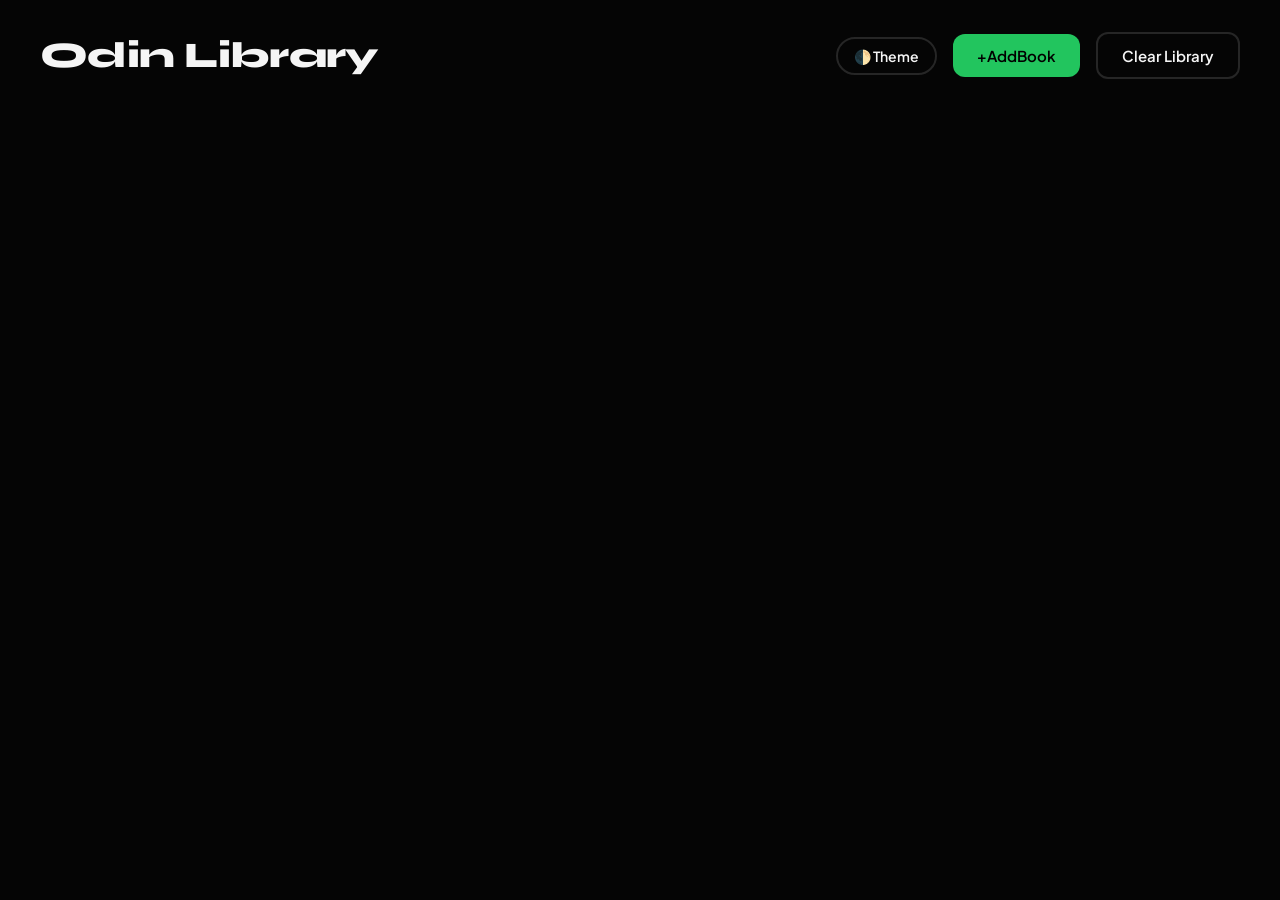
<file: index.html>
<!DOCTYPE html>
<html lang="en">
<head>
  <meta charset="UTF-8">
  <meta name="viewport" content="width=device-width, initial-scale=1.0">
  <title>Odin Library</title>
  <link rel="stylesheet" href="style.css">
  <!-- Google Fonts: Syne & Plus Jakarta Sans (Free, Modern, Clean) -->
  <link rel="preconnect" href="https://fonts.googleapis.com">
  <link rel="preconnect" href="https://fonts.gstatic.com" crossorigin>
  <link href="https://fonts.googleapis.com/css2?family=Plus+Jakarta+Sans:wght@400;500;600;700&family=Syne:wght@700;800&display=swap" rel="stylesheet">
</head>


<body data-theme="dark">
  <header>
    <h1>Odin Library</h1>

    <div class="controls">
      <button class="theme-switch" id="themeToggle">🌓 Theme</button>
      <button class="btn btn-primary" id="add-book-button">+AddBook</button>
      <button class="btn btn-outline" id="clearLibraryBtn">Clear Library</button>
    </div>
  </header>
  
  <dialog id="book-dialog" class="modal">
  <h2>Add New Book</h2>

  <form id="book-form">
    <div class="form-group">
      <label for="title">Title:</label>
      <input type="text" id="title" name="title" placeholder="Enter book title" required>
    </div>
    <div class="form-group">
      <label for="author">Author:</label>
      <input type="text" id="author" name="author" placeholder="Enter author name" required>
    </div>
    <div class="form-group">
      <label for="pages">Pages:</label>
      <input type="number" id="pages" name="pages" min="1" required>
    </div>
    <label class="checkbox-container form-checkbox">
      <input type="checkbox" id="read" name="read">
      Read Status
    </label>

    <div class="modal-actions">
      <button type="button" class="btn btn-outline" id="cancel-button">Cancel</button>
      <button type="submit" class="btn btn-primary">Save</button>
    </div>
  </form>
  </dialog>
  
  <main class="library-grid" id="container">
    
  </main>
<script src="script.js"></script>
</body>
</html>
</file>
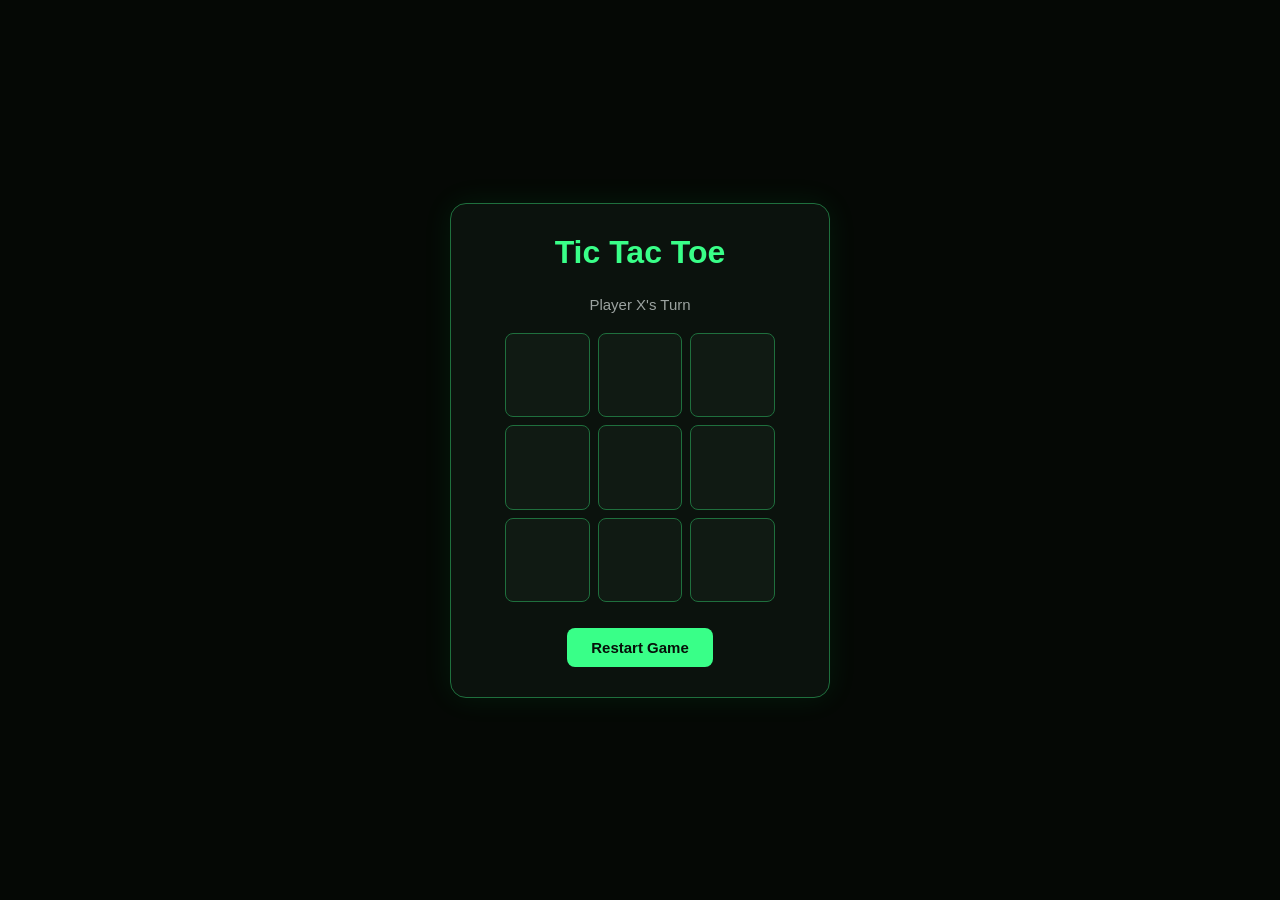
<file: TicTacToe/index.html>
<!DOCTYPE html>
<html lang="en">
<head>
    <meta charset="UTF-8">
    <meta name="viewport" content="width=device-width, initial-scale=1.0">
    <title>Tic Tac Toe</title>

    <link rel="stylesheet" href="style.css">
</head>

<body>

    <main class="game">

        <h1>Tic Tac Toe</h1>

        <!-- Player Names -->

        <p class="turn">Player X's Turn</p>

        <!-- Game Board -->
        <div class="board">

            <button class="cell" data-index="0"></button>
            <button class="cell" data-index="1"></button>
            <button class="cell" data-index="2"></button>

            <button class="cell" data-index="3"></button>
            <button class="cell" data-index="4"></button>
            <button class="cell" data-index="5"></button>

            <button class="cell" data-index="6"></button>
            <button class="cell" data-index="7"></button>
            <button class="cell" data-index="8"></button>

        </div>

        <button class="restart">Restart Game</button>

    </main>

    <script src="script.js"></script>

</body>
</html>
</file>
<file: style.css>
:root {
  --bg-color: #0a0a0a;
  --card-bg: #111111;

  --text-main: #f5f5f5;
  --text-muted: #9ca3af;

  --accent-primary: #22c55e;
  --accent-hover: #16a34a;
  --accent-text: #000000;

  --danger: #ef4444;

  --border-color: #262626;

  --shadow: 0 10px 25px -5px rgba(0, 0, 0, 0.5);

  --font-heading: "Syne", sans-serif;
  --font-body: "Plus Jakarta Sans", sans-serif;
}


/* DARK THEME */

[data-theme="dark"] {
  --bg-color: #050505;
  --card-bg: #0f0f0f;

  --text-main: #f5f5f5;
  --text-muted: #9ca3af;

  --accent-primary: #22c55e;
  --accent-hover: #4ade80;
  --accent-text: #000000;

  --danger: #f87171;

  --border-color: #262626;

  --shadow: 0 10px 25px -5px rgba(0, 0, 0, 0.7);
}


/* GENERAL RESET */

* {
  box-sizing: border-box;
  margin: 0;
  padding: 0;
}

body {
  min-height: 100vh;

  padding: 2rem;

  font-family: var(--font-body);

  background-color: var(--bg-color);
  color: var(--text-main);

  transition:
    background-color 0.3s ease,
    color 0.3s ease;
}


/* HEADER */

header {
  max-width: 1200px;

  margin: 0 auto 3rem;

  display: flex;
  justify-content: space-between;
  align-items: center;

  flex-wrap: wrap;

  gap: 1.5rem;
}

h1 {
  font-family: var(--font-heading);

  font-size: 2.25rem;
  font-weight: 800;

  letter-spacing: -0.02em;
}


/* HEADER CONTROLS */

.controls {
  display: flex;
  align-items: center;
  gap: 1rem;

  flex-wrap: wrap;
}


/* GENERAL BUTTON */

.btn {
  border: none;

  border-radius: 12px;

  padding: 0.75rem 1.5rem;

  font-family: var(--font-body);
  font-size: 0.938rem;
  font-weight: 600;

  cursor: pointer;

  display: inline-flex;
  align-items: center;
  justify-content: center;

  gap: 0.5rem;

  transition:
    background-color 0.2s ease,
    color 0.2s ease,
    border-color 0.2s ease,
    transform 0.2s ease;
}

.btn:hover {
  transform: translateY(-1px);
}


/* PRIMARY BUTTON */

.btn-primary {
  background-color: var(--accent-primary);
  color: var(--accent-text);
}

.btn-primary:hover {
  background-color: var(--accent-hover);
}


/* OUTLINE BUTTON */

.btn-outline {
  background-color: transparent;

  border: 2px solid var(--border-color);

  color: var(--text-main);
}

.btn-outline:hover {
  border-color: var(--danger);
  color: var(--danger);
}


/* THEME BUTTON */

.theme-switch {
  background-color: transparent;

  border: 2px solid var(--border-color);

  border-radius: 50px;

  padding: 0.5rem 1rem;

  color: var(--text-main);

  font-family: var(--font-body);
  font-size: 0.875rem;
  font-weight: 600;

  cursor: pointer;

  transition:
    border-color 0.2s ease,
    background-color 0.2s ease;
}

.theme-switch:hover {
  border-color: var(--accent-primary);
}


/* LIBRARY GRID */

.library-grid {
  max-width: 1200px;

  margin: 0 auto;

  display: grid;

  grid-template-columns:
    repeat(auto-fill, minmax(280px, 1fr));

  gap: 1.5rem;
}


/* BOOK CARD */

.book-card {
  min-height: 220px;

  padding: 1.5rem;

  background-color: var(--card-bg);

  border: 1px solid var(--border-color);

  border-radius: 16px;

  box-shadow: var(--shadow);

  display: flex;
  flex-direction: column;

  transition:
    transform 0.2s ease,
    background-color 0.3s ease,
    border-color 0.3s ease;
}

.book-card:hover {
  transform: translateY(-3px);
}


/* BOOK INFORMATION */

.book-title {
  margin-bottom: 0.75rem;

  font-family: var(--font-heading);

  font-size: 1.25rem;
  font-weight: 700;

  color: var(--text-main);
}

.book-author,
.book-pages {
  color: var(--text-muted);

  font-size: 0.938rem;

  margin-bottom: 0.4rem;
}

.book-pages {
  margin-bottom: 1.5rem;
}


/* CARD FOOTER */

.card-footer {
  margin-top: auto;

  padding-top: 1rem;

  border-top: 1px solid var(--border-color);

  display: flex;
  justify-content: space-between;
  align-items: center;

  gap: 1rem;
}


/* CHECKBOX */

.checkbox-container {
  display: flex;
  align-items: center;

  gap: 0.5rem;

  color: var(--text-main);

  font-size: 0.875rem;
  font-weight: 500;

  cursor: pointer;
}

.checkbox-container input[type="checkbox"] {
  width: 1.125rem;
  height: 1.125rem;

  accent-color: var(--accent-primary);

  cursor: pointer;
}


/* REMOVE BUTTON */

.btn-remove {
  border: none;

  background: none;

  color: var(--danger);

  font-family: var(--font-body);

  font-size: 0.875rem;
  font-weight: 600;

  cursor: pointer;
}

.btn-remove:hover {
  text-decoration: underline;
}


/* DIALOG */

.modal {
  width: calc(100% - 2rem);

  max-width: 480px;

  margin: auto;

  padding: 2rem;

  background-color: var(--card-bg);

  color: var(--text-main);

  border: 1px solid var(--border-color);

  border-radius: 20px;

  box-shadow: var(--shadow);
}


/* REMOVE DEFAULT DIALOG OUTLINE */

.modal:focus {
  outline: none;
}


/* DIALOG BACKDROP */

.modal::backdrop {
  background-color: rgba(0, 0, 0, 0.65);

  backdrop-filter: blur(4px);
}


/* MODAL TITLE */

.modal h2 {
  margin-bottom: 1.5rem;

  font-family: var(--font-heading);

  font-size: 1.5rem;
}


/* FORM */

.form-group {
  margin-bottom: 1.25rem;
}

.form-group label {
  display: block;

  margin-bottom: 0.5rem;

  font-size: 0.875rem;
  font-weight: 600;
}


/* TEXT AND NUMBER INPUTS */

.form-group input[type="text"],
.form-group input[type="number"] {
  width: 100%;

  padding: 0.75rem 1rem;

  border: 1px solid var(--border-color);

  border-radius: 10px;

  background-color: var(--bg-color);

  color: var(--text-main);

  font-family: var(--font-body);

  font-size: 0.938rem;

  transition:
    border-color 0.2s ease,
    box-shadow 0.2s ease,
    background-color 0.3s ease;
}

.form-group input[type="text"]:focus,
.form-group input[type="number"]:focus {
  outline: none;

  border-color: var(--accent-primary);

  box-shadow:
    0 0 0 3px rgba(255, 183, 3, 0.2);
}


/* PLACEHOLDER */

.form-group input::placeholder {
  color: var(--text-muted);
}


/* READ CHECKBOX INSIDE FORM */

.form-group input[type="checkbox"] {
  width: 1.125rem;
  height: 1.125rem;

  margin-right: 0.4rem;

  accent-color: var(--accent-primary);

  cursor: pointer;
}


/* MODAL ACTIONS */

.modal-actions {
  margin-top: 2rem;

  display: flex;
  justify-content: flex-end;

  gap: 1rem;
}


/* RESPONSIVE */

@media (max-width: 600px) {
  body {
    padding: 1rem;
  }

  header {
    margin-bottom: 2rem;

    align-items: flex-start;

    flex-direction: column;
  }

  h1 {
    font-size: 1.8rem;
  }

  .controls {
    width: 100%;
  }

  .controls button {
    flex: 1;
  }

  .library-grid {
    grid-template-columns: 1fr;
  }

  .modal {
    padding: 1.5rem;
  }

  .modal-actions {
    flex-direction: column;
  }

  .modal-actions .btn {
    width: 100%;
  }

  .card-footer {
    align-items: flex-start;

    flex-direction: column;
  }
}
</file>
<file: TicTacToe/style.css>
* {
    margin: 0;
    padding: 0;
    box-sizing: border-box;
}

body {
    min-height: 100vh;

    display: flex;
    justify-content: center;
    align-items: center;

    background: #050805;
    color: white;

    font-family: Arial, sans-serif;
}

.game {
    width: 380px;
    padding: 30px;

    text-align: center;

    background: #0b120d;
    border: 1px solid #1f6f3d;
    border-radius: 16px;

    box-shadow: 0 0 30px rgba(0, 255, 100, 0.08);
}

h1 {
    margin-bottom: 25px;

    color: #39ff88;
    font-size: 32px;
}

/* ---------------- PLAYERS ---------------- */


/* ---------------- TURN ---------------- */

.turn {
    margin-bottom: 20px;

    color: #9ca3a0;
    font-size: 15px;
}

/* ---------------- BOARD ---------------- */

.board {
    width: 270px;
    height: 270px;

    margin: 0 auto 25px;

    display: grid;

    grid-template-columns: repeat(3, 1fr);
    grid-template-rows: repeat(3, 1fr);

    gap: 8px;
}

.cell {
    width: 100%;
    height: 100%;

    border: 1px solid #1f6f3d;
    border-radius: 8px;

    background: #101a13;
    color: #39ff88;

    font-size: 42px;
    font-weight: bold;

    cursor: pointer;

    transition: 0.15s ease;
}

.cell:hover {
    background: #14251a;
    border-color: #39ff88;
}

.cell:disabled {
    cursor: default;
}

/* ---------------- RESTART ---------------- */

.restart {
    padding: 11px 24px;

    border: none;
    border-radius: 8px;

    background: #39ff88;
    color: #061009;

    font-size: 15px;
    font-weight: bold;

    cursor: pointer;

    transition: 0.2s ease;
}

.restart:hover {
    background: #20e66e;
    transform: translateY(-1px);
}

/* ---------------- MOBILE ---------------- */

@media (max-width: 450px) {

    .game {
        width: 90%;
        padding: 25px;
    }

    .board {
        width: 240px;
        height: 240px;
    }

    .cell {
        font-size: 36px;
    }
}
</file>
